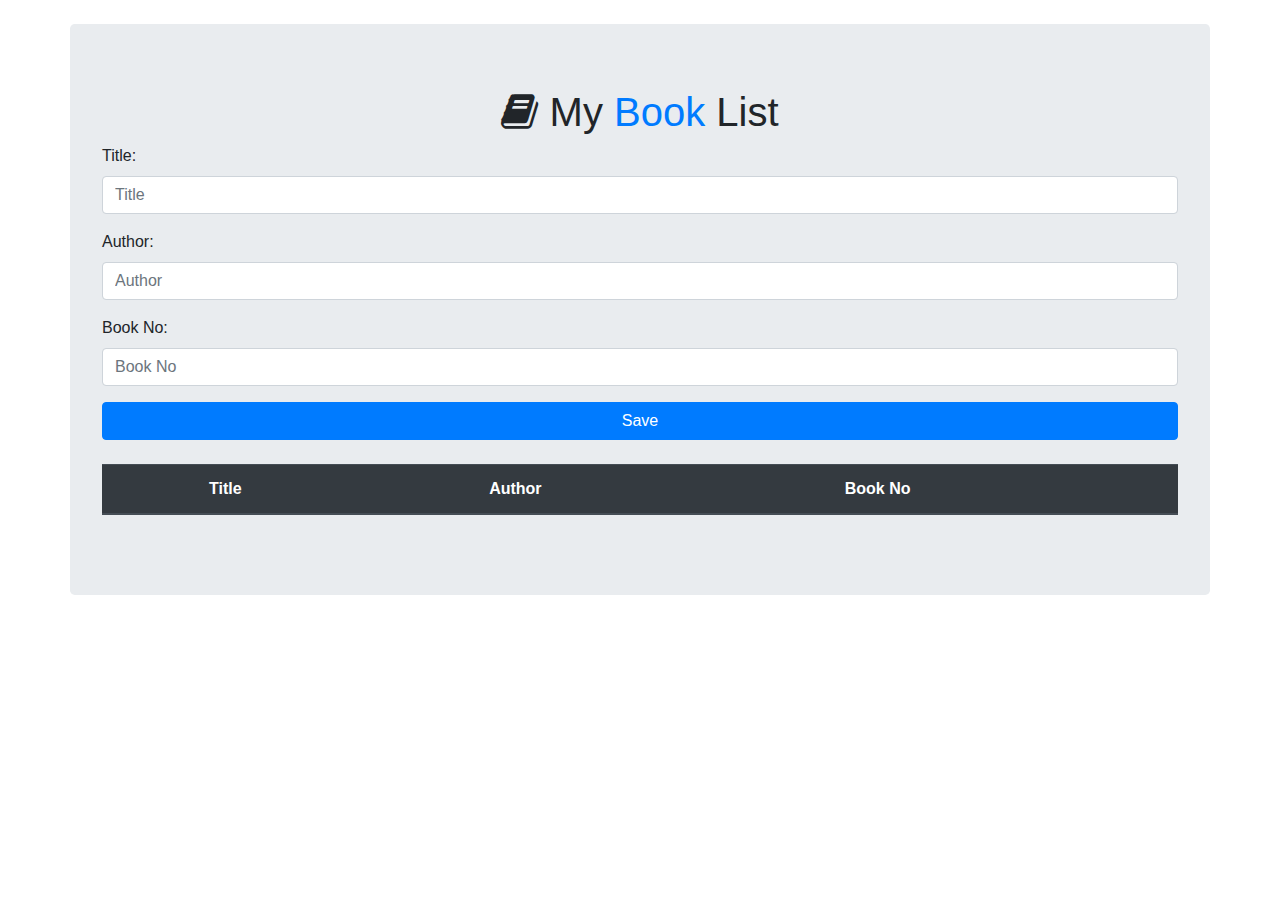
<file: BookList3/index.html>
<!doctype html>
<html lang="en">
  <head>
    <!-- Required meta tags -->
    <meta charset="utf-8">
    <meta name="viewport" content="width=device-width, initial-scale=1, shrink-to-fit=no">

    <!-- Bootstrap CSS -->
    <link rel="stylesheet" href="https://stackpath.bootstrapcdn.com/bootstrap/4.4.1/css/bootstrap.min.css" integrity="sha384-Vkoo8x4CGsO3+Hhxv8T/Q5PaXtkKtu6ug5TOeNV6gBiFeWPGFN9MuhOf23Q9Ifjh" crossorigin="anonymous">
    <link rel="stylesheet" href="https://cdnjs.cloudflare.com/ajax/libs/font-awesome/4.7.0/css/font-awesome.min.css">


    <link rel="stylsheet" href="style.css">
    <title>BootList App</title>
  </head>
  <body>
    <div class="container jumbotron  mt-4">
        <div class="text-center">
            <h1><i class="fa fa-book"></i> My <span class="text-primary">Book</span> List</h1>
        </div>
        <form class="form">
            <div class="form-group">
                <label for="title">Title:</label>
                <input class="form-control title" type="text" placeholder="Title">
            </div>
            <div class="form-group">
                <label>Author:</label>
                <input class="form-control author" type="text" placeholder="Author">
            </div>
            <div class="form-group">
                <label>Book No:</label>
                <input class="form-control bookNo" type="number" placeholder="Book No">
            </div>

            <input type="submit" value="Save" class="btn btn-primary btn-block ">
           
        </form>
        <table class="table table-striped table-hover mt-4">
            <thead class="thead-dark">
                <tr class="text-center">
                    <th>Title</th>
                    <th>Author</th>
                    <th>Book No</th>
                    <th></th>
                </tr>
            </thead>
            <tbody class="table-body text-center">
                
            </tbody>
        </table>
    </div>


    <script type="module" src="main.js"></script>
  </body>
</html>
</file>
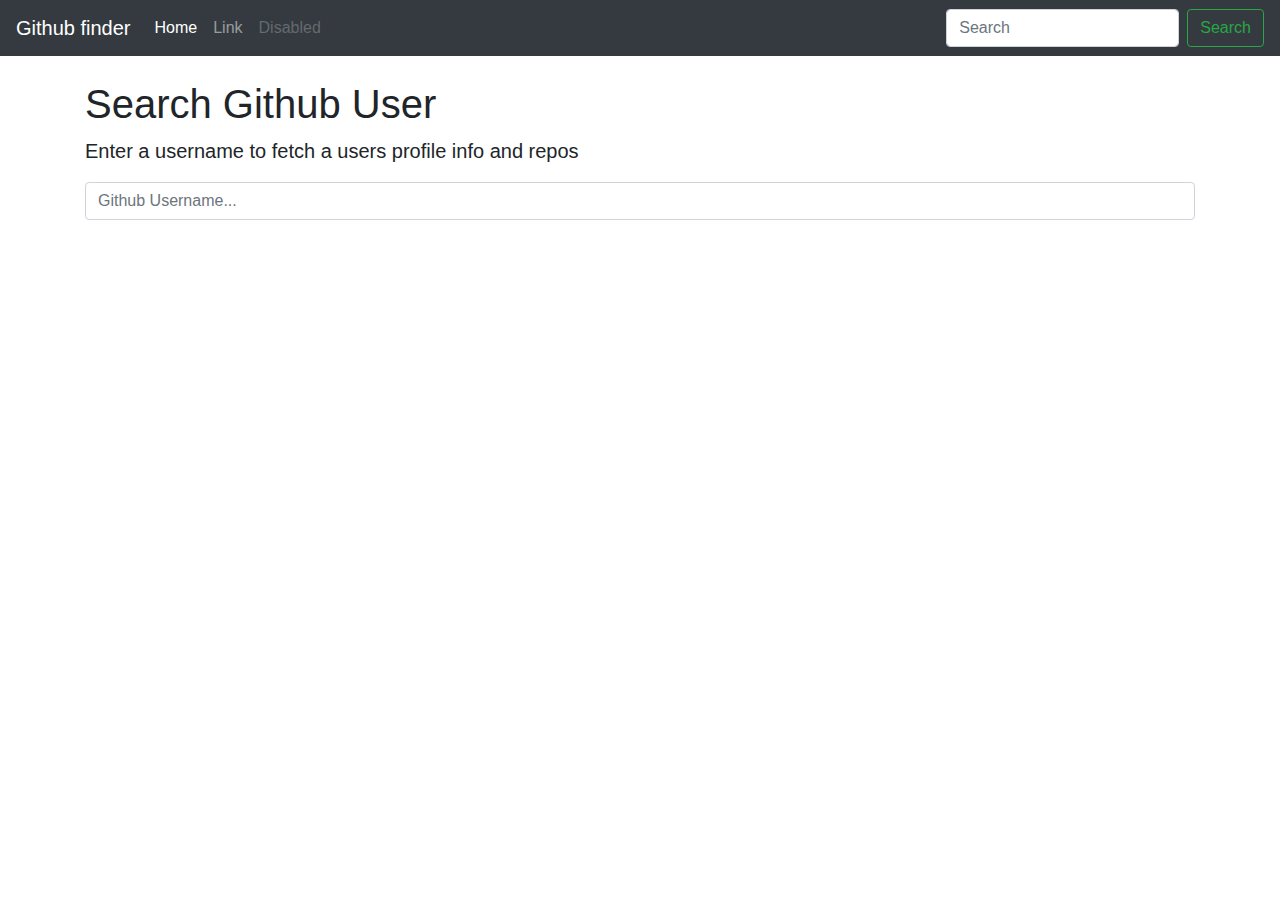
<file: GithubFinder/index.html>
<!doctype html>
<html lang="en">
  <head>
    <meta charset="utf-8">
    <meta name="viewport" content="width=device-width, initial-scale=1, shrink-to-fit=no">
    <meta name="description" content="">
   
    <title>Github Finder</title>

    <link rel="stylesheet" href="https://stackpath.bootstrapcdn.com/bootstrap/4.4.1/css/bootstrap.min.css" integrity="sha384-Vkoo8x4CGsO3+Hhxv8T/Q5PaXtkKtu6ug5TOeNV6gBiFeWPGFN9MuhOf23Q9Ifjh" crossorigin="anonymous"> 

    <link rel="stylesheet" href="https://bootswatch.com/4/simplex/bootstrap.min.css">
    <link rel="stylesheet" href="style.css">
    <style>
      .bd-placeholder-img {
        font-size: 1.125rem;
        text-anchor: middle;
        -webkit-user-select: none;
        -moz-user-select: none;
        -ms-user-select: none;
        user-select: none;
      }

      @media (min-width: 768px) {
        .bd-placeholder-img-lg {
          font-size: 3.5rem;
        }
      }
    </style>
  </head>
  <body>
    <nav class="navbar navbar-expand-md navbar-dark bg-dark">
  <a class="navbar-brand" href="#">Github finder</a>
  <button class="navbar-toggler" type="button" data-toggle="collapse" data-target="#navbarCollapse" aria-controls="navbarCollapse" aria-expanded="false" aria-label="Toggle navigation">
    <span class="navbar-toggler-icon"></span>
  </button>
  <div class="collapse navbar-collapse" id="navbarCollapse">
    <ul class="navbar-nav mr-auto">
      <li class="nav-item active">
        <a class="nav-link" href="#">Home <span class="sr-only">(current)</span></a>
      </li>
      <li class="nav-item">
        <a class="nav-link" href="#">Link</a>
      </li>
      <li class="nav-item">
        <a class="nav-link disabled" href="#" tabindex="-1" aria-disabled="true">Disabled</a>
      </li>
    </ul>
    <form class="form-inline mt-2 mt-md-0">
      <input class="form-control mr-sm-2" type="text" placeholder="Search" aria-label="Search">
      <button class="btn btn-outline-success my-2 my-sm-0" type="submit">Search</button>
    </form>
  </div>
</nav>

<div class="container mt-4">
    <div class="searchContainer">
        <h1 class="">Search Github User</h1>
        <p class="lead">Enter a username to fetch a users profile info and repos</p>
        <input type="text" id="searchUser" class="form-control" placeholder="Github Username...">
        <br>
        <div id="profile"></div>
    </div>
</div>


<script src="main.js"></script>
</body>
</html>
</file>
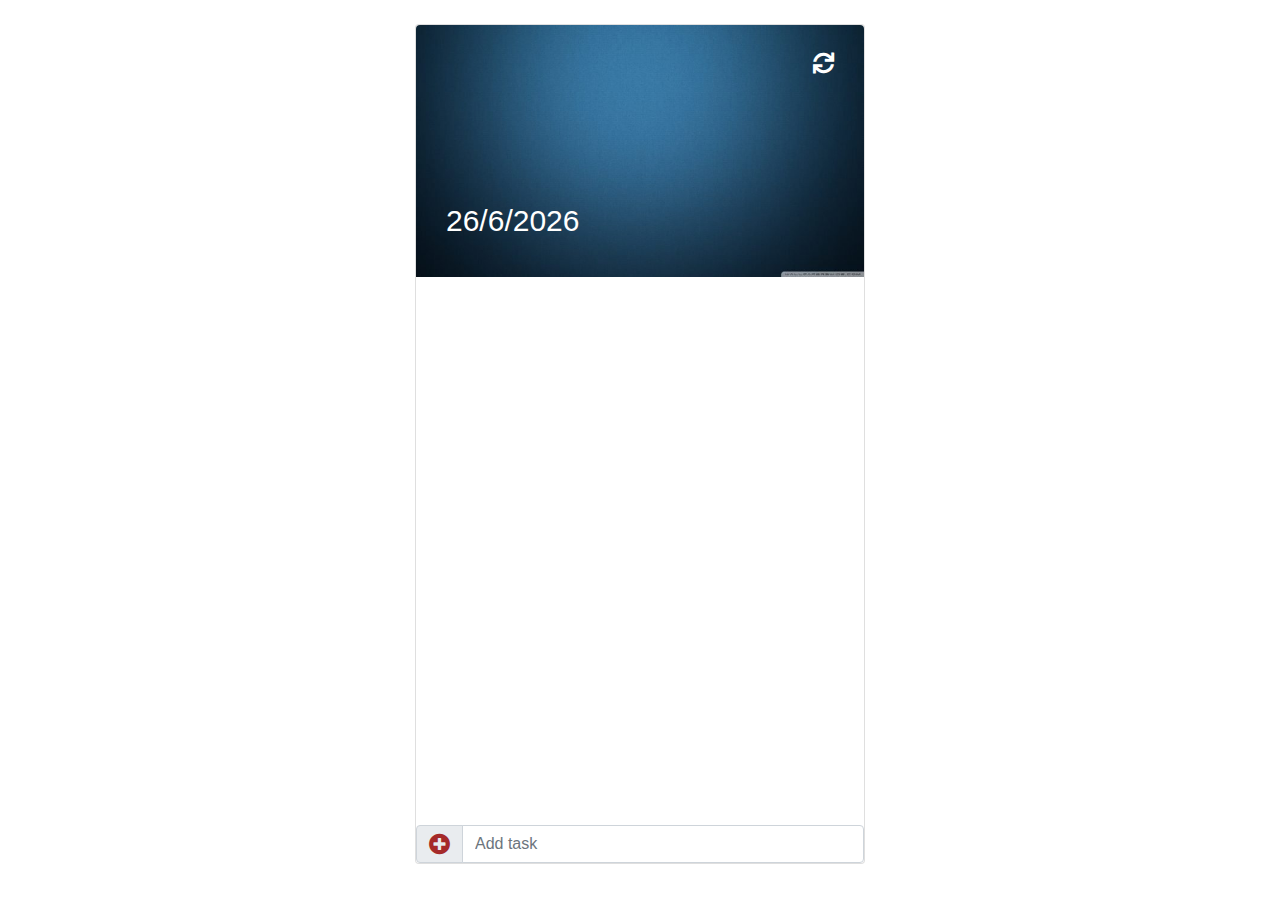
<file: TodoListApp/index.html>
<!DOCTYPE html>
<html lang="en">

<head>
    <meta charset="UTF-8">
    <meta name="viewport" content="width=device-width, initial-scale=1.0">
    <title>Todo List App</title>


    <link rel="stylesheet" href="https://maxcdn.bootstrapcdn.com/bootstrap/4.0.0/css/bootstrap.min.css"
        integrity="sha384-Gn5384xqQ1aoWXA+058RXPxPg6fy4IWvTNh0E263XmFcJlSAwiGgFAW/dAiS6JXm" crossorigin="anonymous">
    <link rel="stylesheet" href="https://cdnjs.cloudflare.com/ajax/libs/font-awesome/5.12.1/css/all.min.css">
    <link rel="stylesheet" href="style.css">
</head>

<body>
    <div class="container mt-4 d-flex d-flex-column">
        <div class="card">
            <div class="header">
                <img src="img.jpg" alt="card img top" class="card-img-top rounded-top rounded-lg">
                <i id="refresh" class="fa fa-sync fa-lg d-flex justify-content-end"></i>
                <h1 id="date">12 march</h1>
            </div>

            <div>
                <ul class="list-group">



                </ul>

                <form id="addTask">
                    <div class="input-group d-flex justify-content-end">
                        <div class="input-group-prepend">
                            <span class="input-group-text"> <i style="color: brown;"
                                    class=" fas fa-plus-circle fa-lg "></i></span>

                        </div>
                        <input id="add"  class="form-control" type="text" placeholder="Add task">
                    </div>
                </form>
            </div>

        </div>
    </div>
    <script type="module" src="main.js"></script>

</body>

</html>
</file>
<file: GithubFinder/style.css>
.avatar
{
    width: 100%;
}
</file>
<file: TodoListApp/style.css>
.container
{
    width: 480px;
    min-height: 840px;
    
}
.input-group
{
    position: absolute;
    bottom: 0;
}
.header
{
    position: relative;
    color: white;
}
#date
{
    position: absolute;
    bottom: 30px;
    left: 30px;
    font-size: 30px;
}
#refresh
{
    position: absolute;
    top: 30px;
    right: 30px;
}
</file>
